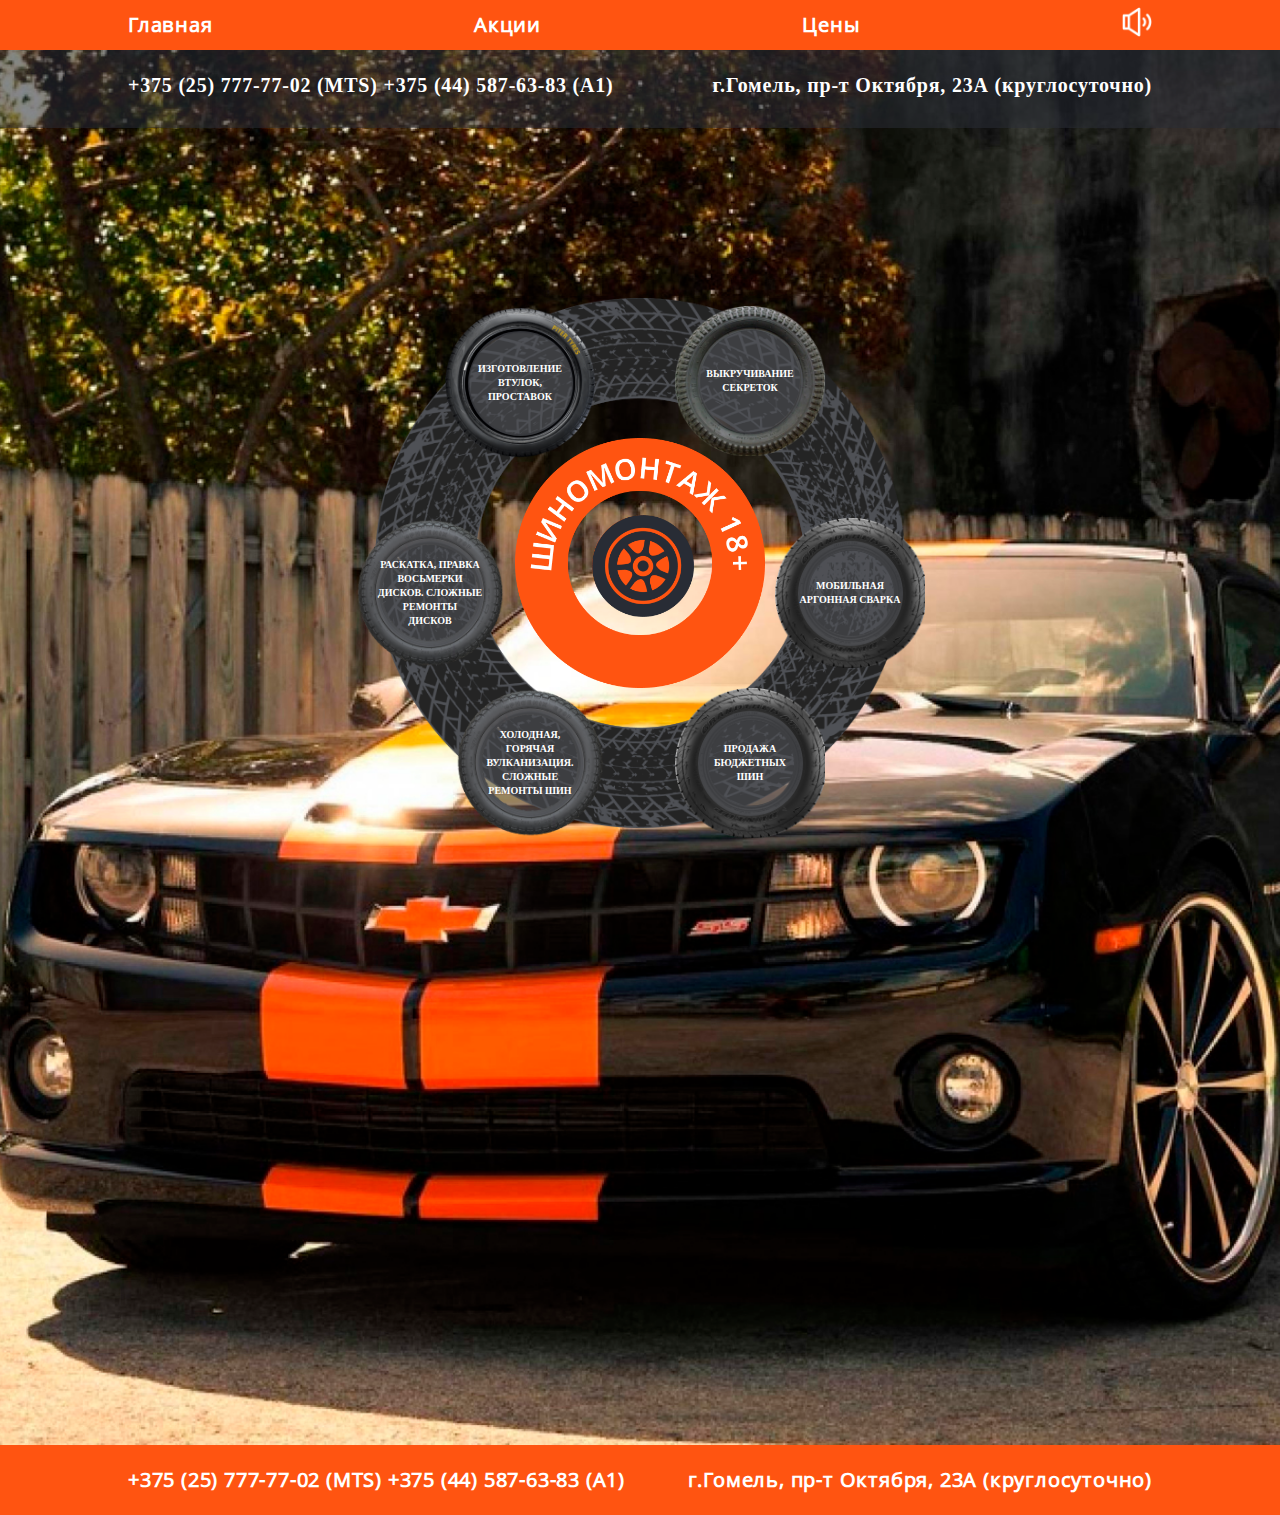
<file: index.html>
<!DOCTYPE html>
<html lang="ru">

<head>
    <meta charset="UTF-8">
    <meta http-equiv="X-UA-Compatible" content="IE=edge">
    <meta name="viewport" content="width=device-width, initial-scale=1.0">
    <title>sto</title>
    <link rel="stylesheet" href="index.css">
</head>
<header class="header-section">
    <div class="header-section-margin">
        <div class="header-nav">Главная</div>
        <div class="header-nav">Акции</div>
        <div class="header-nav">Цены</div>
        <div><img src="./img/sound.png" alt="No image" class="header-img"></div>
    </div>
</header>
<div class="burger">
    <span></span>
    <div class="burger-container">
        <div class="burger-cotainer-block burger-cotainer-block-table">
            <a href="./index.html">Главная</a>
            <a href="#">Акции</a>
            <a href="#">Цены</a>
        </div>
    </div>
</div>

<body>
    <!-- MAIN -->
    <div class="main-background">
        <div class="main-opacity">
            <div class="footer-section">
                <div class="footer-section-phone">
                    <a href="tel:+375257777702" class="footer-section-phone-a__padding">+375 (25) 777-77-02 (MTS)</a>
                    <a href="tel:+375445876383">+375 (44) 587-63-83 (А1)</a>
                </div>
                <div class="footer-section-phone-phone__padding">г.Гомель, пр-т Октября, 23А (круглосуточно)</div>
            </div>
        </div>

        <div class="big-wheel-background-wrap">
            <div class="big-wheel-background">
                <a href="./unscrewing-secrets.html" class="a">
                    <div id="container" class="small-wheel-background">
                        <div class="small-wheel-background-opacity">
                            <div>ВЫКРУЧИВАНИЕ<br>СЕКРЕТОК</div>
                        </div>
                    </div>
                </a>

                <a href="./bushing.html" class="a-1">
                    <div class="small-wheel-background-6" id="container-1">
                        <div class="small-wheel-background-opacity">
                            <div>ИЗГОТОВЛЕНИЕ <br>ВТУЛОК,<br>ПРОСТАВОК</div>
                        </div>
                    </div>
                </a>

                <a href="./rolling-out-the-eight-discs.html" class="a-2">
                    <div id="container-2" class="small-wheel-background-5">
                        <div class="small-wheel-background-opacity">
                            <div>РАСКАТКА, ПРАВКА ВОСЬМЕРКИ ДИСКОВ. СЛОЖНЫЕ РЕМОНТЫ <br> ДИСКОВ</div>
                        </div>
                    </div>
                </a>

                <a href="./agron-welding.html" class="a-3">
                    <div id="container-3" class="small-wheel-background-2">
                        <div class="small-wheel-background-opacity">
                            <div>МОБИЛЬНАЯ АРГОННАЯ СВАРКА</div>

                        </div>
                    </div>
                </a>


                <a href="./tire-sales.html" class="a-4">
                    <div id="container-4" class="small-wheel-background-2 small-wheel-background-3">
                        <div class="small-wheel-background-opacity">
                            <div>ПРОДАЖА<br>БЮДЖЕТНЫХ<br>ШИН</div>
                        </div>
                    </div>
                </a>
                <a href="./vulcanization.html" class="a-5">
                    <div id="container-5" class="small-wheel-background-5 small-wheel-background-4">
                        <div class="small-wheel-background-opacity">
                            <div>ХОЛОДНАЯ,<br>ГОРЯЧАЯ <br>ВУЛКАНИЗАЦИЯ.<br>СЛОЖНЫЕ РЕМОНТЫ ШИН</div>
                        </div>
                    </div>
                </a>

                <div class="orange-wheel"></div>
                <div class="spin-wheel" id="asnipetun-derutheir"></div>
            </div>
        </div>

    </div>
    <!-- FOOTER -->
    <footer>
        <div class=" footer-section">
            <div class="footer-section-phone">
                <a href="tel:+375257777702" class="footer-section-phone-a__padding">+375 (25) 777-77-02 (MTS)</a>
                <a href="tel:+375445876383 ">+375 (44) 587-63-83 (А1)</a>
            </div>
            <div class="footer-section-phone-phone__padding">г.Гомель, пр-т Октября, 23А (круглосуточно)
            </div>
        </div>
    </footer>
    <script src="./index.js"></script>
</body>

</html>
</file>
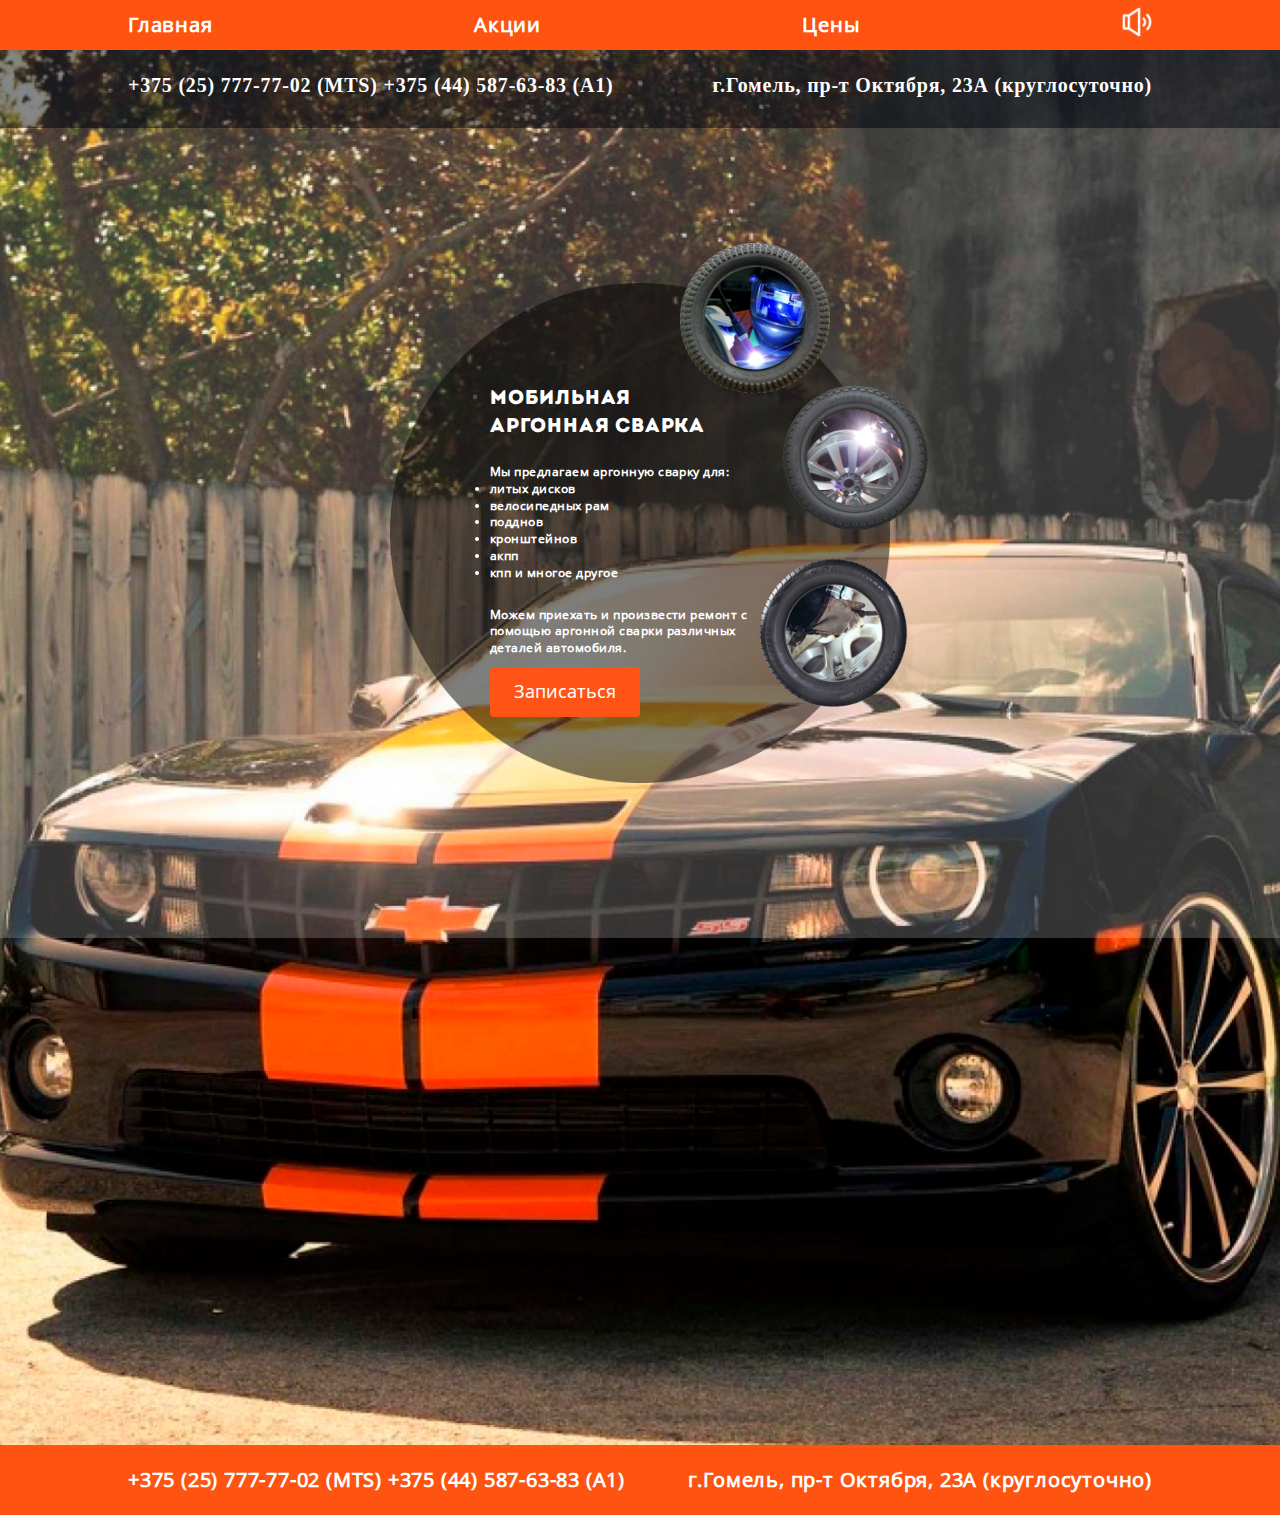
<file: agron-welding.html>
<!DOCTYPE html>
<html lang="ru">

<head>
    <meta charset="UTF-8">
    <meta http-equiv="X-UA-Compatible" content="IE=edge">
    <meta name="viewport" content="width=device-width, initial-scale=1.0">
    <link rel="stylesheet" href="index.css">
    <link rel="stylesheet" href="bushing.css">
    <title>Мобильная, аргонная сварка</title>
</head>
<header class="header-section">
    <div class="header-section-margin">
        <a href="./index.html" class="header-nav">Главная</a>
        <div class="header-nav">Акции</div>
        <div class="header-nav">Цены</div>
        <div><img src="./img/sound.png" alt="No image" class="header-img"></div>
    </div>
</header>
<div class="burger">
    <span></span>
    <div class="burger-container">
        <div class="burger-cotainer-block burger-cotainer-block-table">
            <a href="./index.html">Главная</a>
            <a href="#">Акции</a>
            <a href="#">Цены</a>
        </div>
    </div>
</div>

<body>
    <div class="main-background">
        <div class="main-opacity">
            <div class="footer-section">
                <div class="footer-section-phone">
                    <a href="tel:+375257777702" class="footer-section-phone-a__padding">+375 (25) 777-77-02 (MTS)</a>
                    <a href="tel:+375445876383">+375 (44) 587-63-83 (А1)</a>
                </div>
                <div class="footer-section-phone-phone__padding">г.Гомель, пр-т Октября, 23А (круглосуточно)</div>
            </div>
        </div>
        <!-- СЕКЦИЯ С КРУГОМ -->
        <div class="circle-section">
            <div class="circle-section-flex">

                <div class="circle-section-background">

                    <div class="wheel-1 wheel-1-argon"></div>
                    <div class="wheel-2 wheel-2-argon"></div>
                    <div class="wheel-3 wheel-3-argon"></div>

                    <div class="circle-section-background-text-position">
                        <div class="circle-section-background-text-item">МОБИЛЬНАЯ<br>
                            АРГОННАЯ СВАРКА</div>
                        <div class="circle-section-background-text">
                            <span>м</span>ы предлагаем аргонную сварку для:
                            <li>литых дисков</li>
                            <li>велосипедных рам</li>
                            <li>подднов</li>
                            <li>кронштейнов</li>
                            <li>акпп</li>
                            <li>кпп и многое другое</li>
                        </div>
                        <div class="circle-section-background-text"> <span>м</span>ожем приехать и произвести ремонт с
                            помощью аргонной сварки различных деталей автомобиля.</div>
                        <button id="btn_modal_window">Записаться</button>
                        <div id="my_modal" class="modal">
                            <div class="modal_content">
                                <span class="close_modal_window">×</span>
                                <form class="popup__form down" id="form" action="mail.php" method="POST">
                                    <div class="order">
                                        <div class="modal-text-item">Остались вопросы?</div>
                                        <div class="modal-text">Закажите обратный звонок, и наш консультант свяжется с
                                            вами</div>
                                        <form method="post" action="mail.php">
                                            <!-- <div data-title="Например, Мария Петровна">Ваше имя: <input type='text' name='name'
                                                                required /></div> -->
                                            <div class="phone-flex-container">
                                                <input class="phone-input tel" type="tel" name='tel' placeholder="+375"
                                                    required />
                                                <input class="phone-input-call" type='submit' class="request"
                                                    value='Заказать звонок'>
                                            </div>
                                            <div id="text"></div>
                                        </form>
                                    </div>
                                </form>
                            </div>
                        </div>
                        <div id="result_form"></div>
                    </div>
                </div>
            </div>
        </div>
    </div>
    <!-- FOOTER -->
    <footer>
        <div class=" footer-section">
            <div class="footer-section-phone">
                <a href="tel:+375257777702" class="footer-section-phone-a__padding">+375 (25) 777-77-02 (MTS)</a>
                <a href="tel:+375445876383 ">+375 (44) 587-63-83 (А1)</a>
            </div>
            <div class="footer-section-phone-phone__padding">г.Гомель, пр-т Октября, 23А (круглосуточно)
            </div>
        </div>
    </footer>
    <script src="./index.js"></script>
    <script src="./bushing.js"></script>
</body>

</html>
</file>
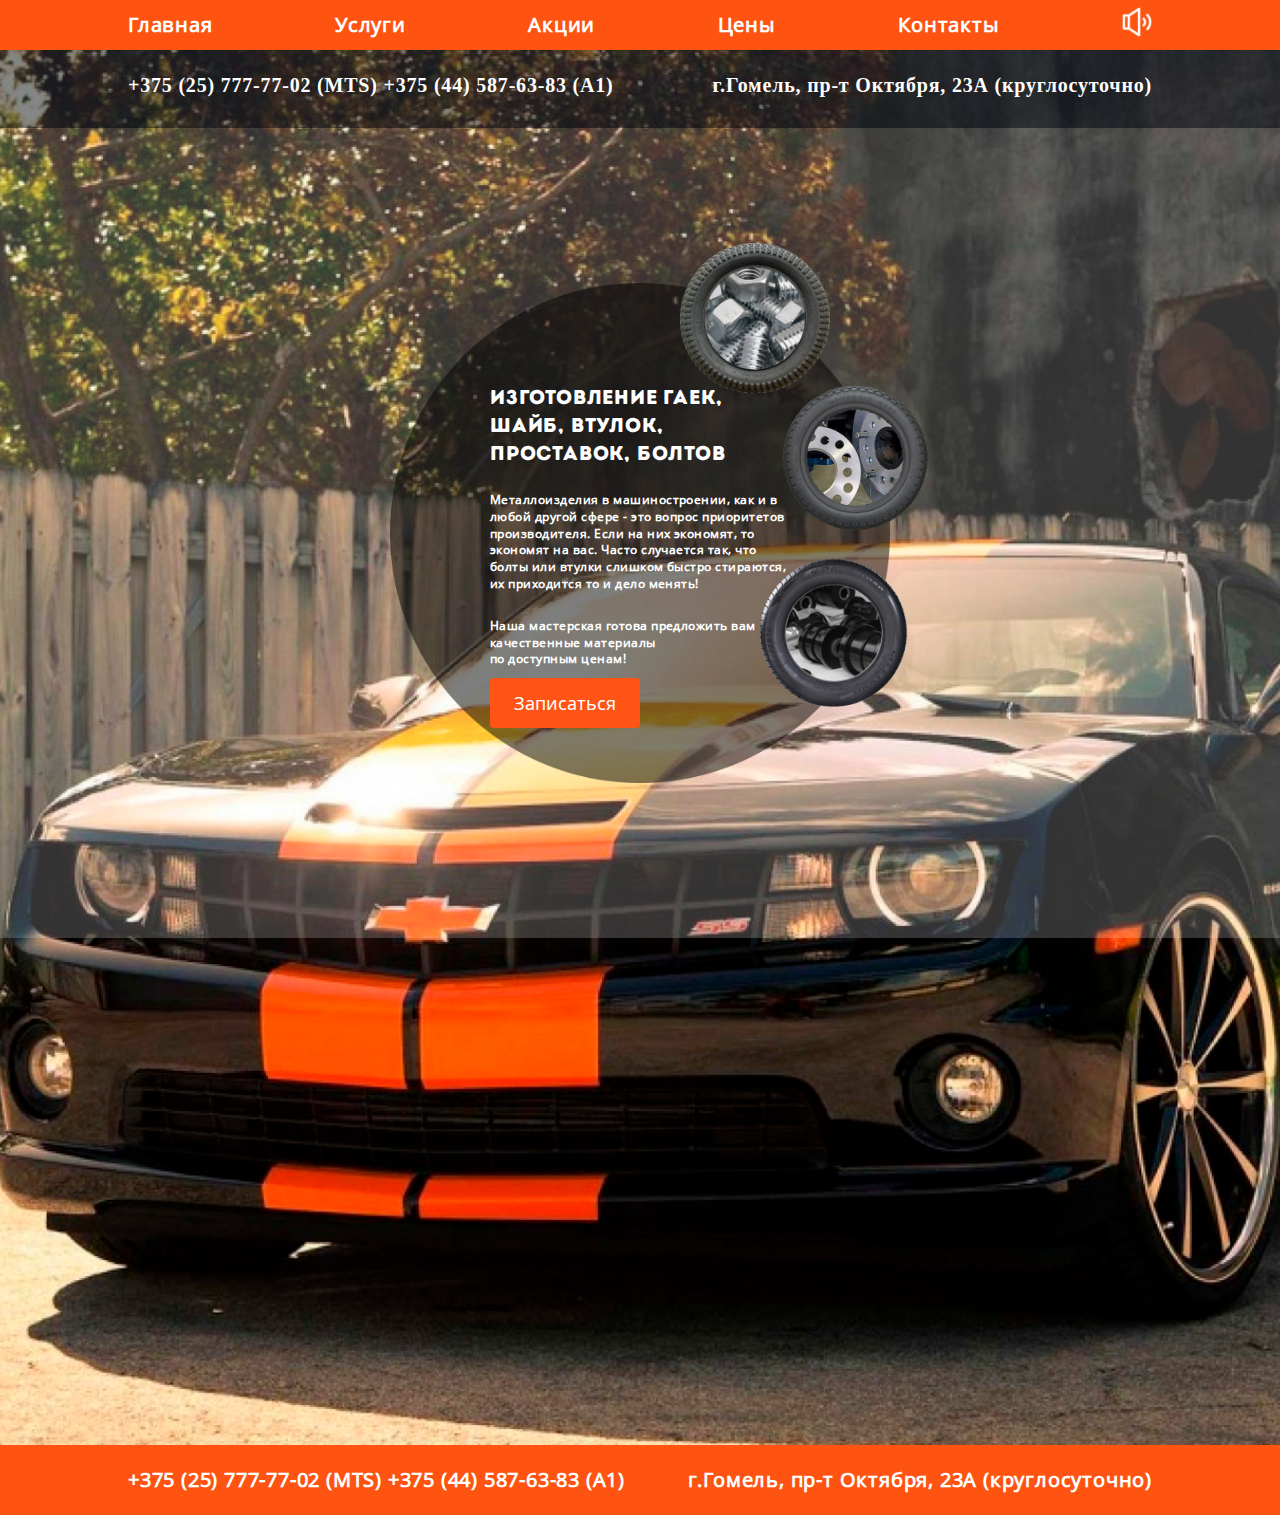
<file: bushing.html>
<!DOCTYPE html>
<html lang="ru">

<head>
    <meta charset="UTF-8">
    <meta http-equiv="X-UA-Compatible" content="IE=edge">
    <meta name="viewport" content="width=device-width, initial-scale=1.0">
    <link rel="stylesheet" href="index.css">
    <link rel="stylesheet" href="bushing.css">
    <title>Втулки, проставки</title>
</head>
<header class="header-section">
    <div class="header-section-margin">
        <a href="./index.html" class="header-nav">Главная</a>
        <div class="header-nav">Услуги</div>
        <div class="header-nav">Акции</div>
        <div class="header-nav">Цены</div>
        <div class="header-nav">Контакты</div>
        <div><img src="./img/sound.png" alt="No image" class="header-img"></div>
    </div>
</header>
<div class="burger">
    <span></span>
    <div class="burger-container">
        <div class="burger-cotainer-block burger-cotainer-block-table">
            <a href="./index.html">Главная</a>
            <a href="#">Услуги</a>
            <a href="#">Акции</a>
            <a href="#">Цены</a>
            <a href="#">Контакты</a>
        </div>
    </div>
</div>

<body>
    <div class="main-background">
        <div class="main-opacity">
            <div class="footer-section">
                <div class="footer-section-phone">
                    <a href="375257777702" class="footer-section-phone-a__padding">+375 (25) 777-77-02 (MTS)</a>
                    <a href="375445876383 ">+375 (44) 587-63-83 (А1)</a>
                </div>
                <div class="footer-section-phone-phone__padding">г.Гомель, пр-т Октября, 23А (круглосуточно)</div>
            </div>
        </div>
        <!-- СЕКЦИЯ С КРУГОМ -->
        <div class="circle-section">
            <div class="circle-section-flex">

                <div class="circle-section-background">

                    <div class="wheel-1"></div>
                    <div class="wheel-2"></div>
                    <div class="wheel-3"></div>

                    <div class="circle-section-background-text-position">
                        <div class="circle-section-background-text-item">ИЗГОТОВЛЕНИЕ ГАЕК, <br>ШАЙБ, ВТУЛОК,
                            <br>ПРОСТАВОК, БОЛТОВ
                        </div>
                        <div class="circle-section-background-text"><span>М</span>ЕТАЛЛОИЗДЕЛИЯ В МАШИНОСТРОЕНИИ, КАК И
                            В ЛЮБОЙ ДРУГОЙ СФЕРЕ - ЭТО ВОПРОС ПРИОРИТЕТОВ ПРОИЗВОДИТЕЛЯ. <span>Е</span>СЛИ НА НИХ
                            ЭКОНОМЯТ, ТО ЭКОНОМЯТ НА ВАС. <span>Ч</span>АСТО
                            СЛУЧАЕТСЯ ТАК, ЧТО БОЛТЫ ИЛИ ВТУЛКИ СЛИШКОМ БЫСТРО СТИРАЮТСЯ, ИХ ПРИХОДИТСЯ ТО И ДЕЛО
                            МЕНЯТЬ!</div>
                        <div class="circle-section-background-text"><span>н</span>АША МАСТЕРСКАЯ ГОТОВА ПРЕДЛОЖИТЬ ВАМ
                            КАЧЕСТВЕННЫЕ МАТЕРИАЛЫ<br> ПО ДОСТУПНЫМ ЦЕНАМ!</div>
                        <button class="header-button-call" id="btn_modal_window">Записаться</button>
                        <div id="my_modal" class="modal">
                            <div class="modal_content">
                                <span class="close_modal_window">×</span>
                                <form class="popup__form down" id="form" action="mail.php" method="POST">
                                    <div class="order">
                                        <div class="modal-text-item">Остались вопросы?</div>
                                        <div class="modal-text">Закажите обратный звонок, и наш консультант свяжется с
                                            вами</div>
                                        <form method="post" action="mail.php">
                                            <!-- <div data-title="Например, Мария Петровна">Ваше имя: <input type='text' name='name'
                                                                required /></div> -->
                                            <div class="phone-flex-container">
                                                <input class="phone-input tel" type="tel" name='tel' placeholder="+375"
                                                    required />
                                                <input class="phone-input-call" type='submit' class="request"
                                                    value='Заказать звонок'>
                                            </div>
                                            <div id="text"></div>
                                        </form>
                                    </div>
                                </form>
                            </div>
                        </div>
                        <div id="result_form"></div>
                    </div>
                </div>
            </div>
        </div>
    </div>
    <!-- FOOTER -->
    <footer>
        <div class=" footer-section">
            <div class="footer-section-phone">
                <a href="375257777702" class="footer-section-phone-a__padding">+375 (25) 777-77-02 (MTS)</a>
                <a href="375445876383 ">+375 (44) 587-63-83 (А1)</a>
            </div>
            <div class="footer-section-phone-phone__padding">г.Гомель, пр-т Октября, 23А (круглосуточно)
            </div>
        </div>
    </footer>
    <script src="./index.js"></script>
    <script src="./bushing.js"></script>
</body>

</html>
</file>
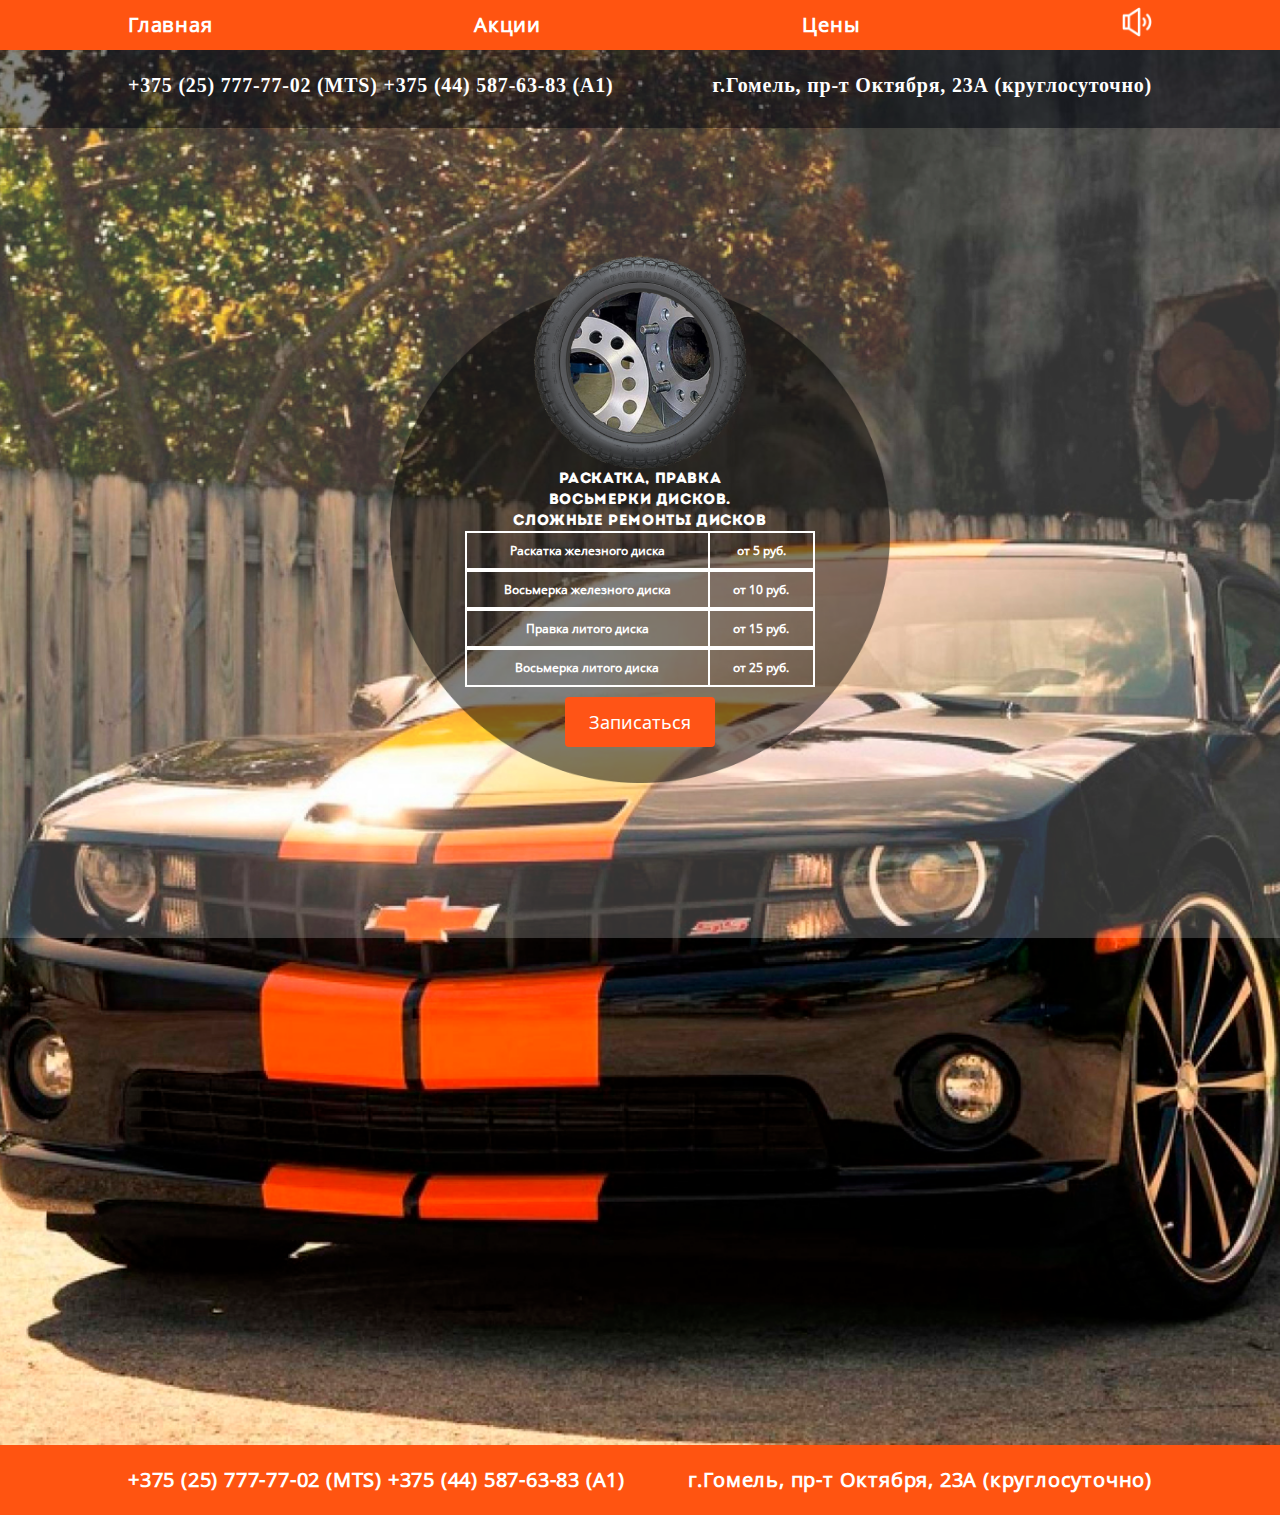
<file: rolling-out-the-eight-discs.html>
<!DOCTYPE html>
<html lang="ru">

<head>
    <meta charset="UTF-8">
    <meta http-equiv="X-UA-Compatible" content="IE=edge">
    <meta name="viewport" content="width=device-width, initial-scale=1.0">
    <link rel="stylesheet" href="index.css">
    <link rel="stylesheet" href="bushing.css">
    <title>Раскатка восьмерки дисков</title>
</head>
<header class="header-section">
    <div class="header-section-margin">
        <a href="./index.html" class="header-nav">Главная</a>
        <div class="header-nav">Акции</div>
        <div class="header-nav">Цены</div>
        <div><img src="./img/sound.png" alt="No image" class="header-img"></div>
    </div>
</header>
<div class="burger">
    <span></span>
    <div class="burger-container">
        <div class="burger-cotainer-block burger-cotainer-block-table">
            <a href="./index.html">Главная</a>
            <a href="#">Акции</a>
            <a href="#">Цены</a>
        </div>
    </div>
</div>

<body>
    <div class="main-background">
        <div class="main-opacity">
            <div class="footer-section">
                <div class="footer-section-phone">
                    <a href="tel:+375257777702" class="footer-section-phone-a__padding">+375 (25) 777-77-02 (MTS)</a>
                    <a href="tel:+375445876383 ">+375 (44) 587-63-83 (А1)</a>
                </div>
                <div class="footer-section-phone-phone__padding">г.Гомель, пр-т Октября, 23А (круглосуточно)</div>
            </div>
        </div>
        <!-- СЕКЦИЯ С КРУГОМ -->
        <div class="circle-section">
            <div class="circle-section-flex">

                <div class="circle-section-background">

                    <div class="wheel-rolling"></div>

                    <div>
                        <div class="circle-section-background-text-item-rollling">раскатка, правка<br>восьмерки дисков.
                            <br>сложные ремонты дисков
                        </div>
                        <div class="rolling-tabel-position">
                            <div class="rolling-tabel-flex">
                                <div class="roling-tabel-flex-big-cell">Раскатка железного диска
                                </div>
                                <div class="roling-tabel-flex-big-cell roling-tabel-flex-small-cell">от 5 руб.</div>
                            </div>

                            <div class="rolling-tabel-flex">
                                <div class="roling-tabel-flex-big-cell">Восьмерка железного диска
                                </div>
                                <div class="roling-tabel-flex-big-cell roling-tabel-flex-small-cell">от 10 руб.</div>
                            </div>

                            <div class="rolling-tabel-flex">
                                <div class="roling-tabel-flex-big-cell">Правка литого диска
                                </div>
                                <div class="roling-tabel-flex-big-cell roling-tabel-flex-small-cell">от 15 руб.</div>
                            </div>

                            <div class="rolling-tabel-flex">
                                <div class="roling-tabel-flex-big-cell">Восьмерка литого диска
                                </div>
                                <div class="roling-tabel-flex-big-cell roling-tabel-flex-small-cell">от 25 руб.</div>
                            </div>

                        </div>
                        <div class="button-rolling-flex-container">
                            <button id="btn_modal_window" class="button-rolling">Записаться</button>
                        </div>

                        <div id="my_modal" class="modal">
                            <div class="modal_content">
                                <span class="close_modal_window">×</span>
                                <form class="popup__form down" id="form" action="mail.php" method="POST">
                                    <div class="order">
                                        <div class="modal-text-item">Остались вопросы?</div>
                                        <div class="modal-text">Закажите обратный звонок, и наш консультант свяжется с
                                            вами</div>
                                        <form method="post" action="mail.php">
                                            <!-- <div data-title="Например, Мария Петровна">Ваше имя: <input type='text' name='name'
                                                                required /></div> -->
                                            <div class="phone-flex-container">
                                                <input class="phone-input tel" type="tel" name='tel' placeholder="+375"
                                                    required />
                                                <input class="phone-input-call" type='submit' class="request"
                                                    value='Заказать звонок'>
                                            </div>
                                            <div id="text"></div>
                                        </form>
                                    </div>
                                </form>
                            </div>
                        </div>
                        <div id="result_form"></div>
                    </div>
                </div>
            </div>
        </div>
    </div>
    <!-- FOOTER -->
    <footer>
        <div class=" footer-section">
            <div class="footer-section-phone">
                <a href="tel:+375257777702" class="footer-section-phone-a__padding">+375 (25) 777-77-02 (MTS)</a>
                <a href="tel:+375445876383 ">+375 (44) 587-63-83 (А1)</a>
            </div>
            <div class="footer-section-phone-phone__padding">г.Гомель, пр-т Октября, 23А (круглосуточно)
            </div>
        </div>
    </footer>
    <script src="./index.js"></script>
    <script src="./bushing.js"></script>
</body>

</html>
</file>
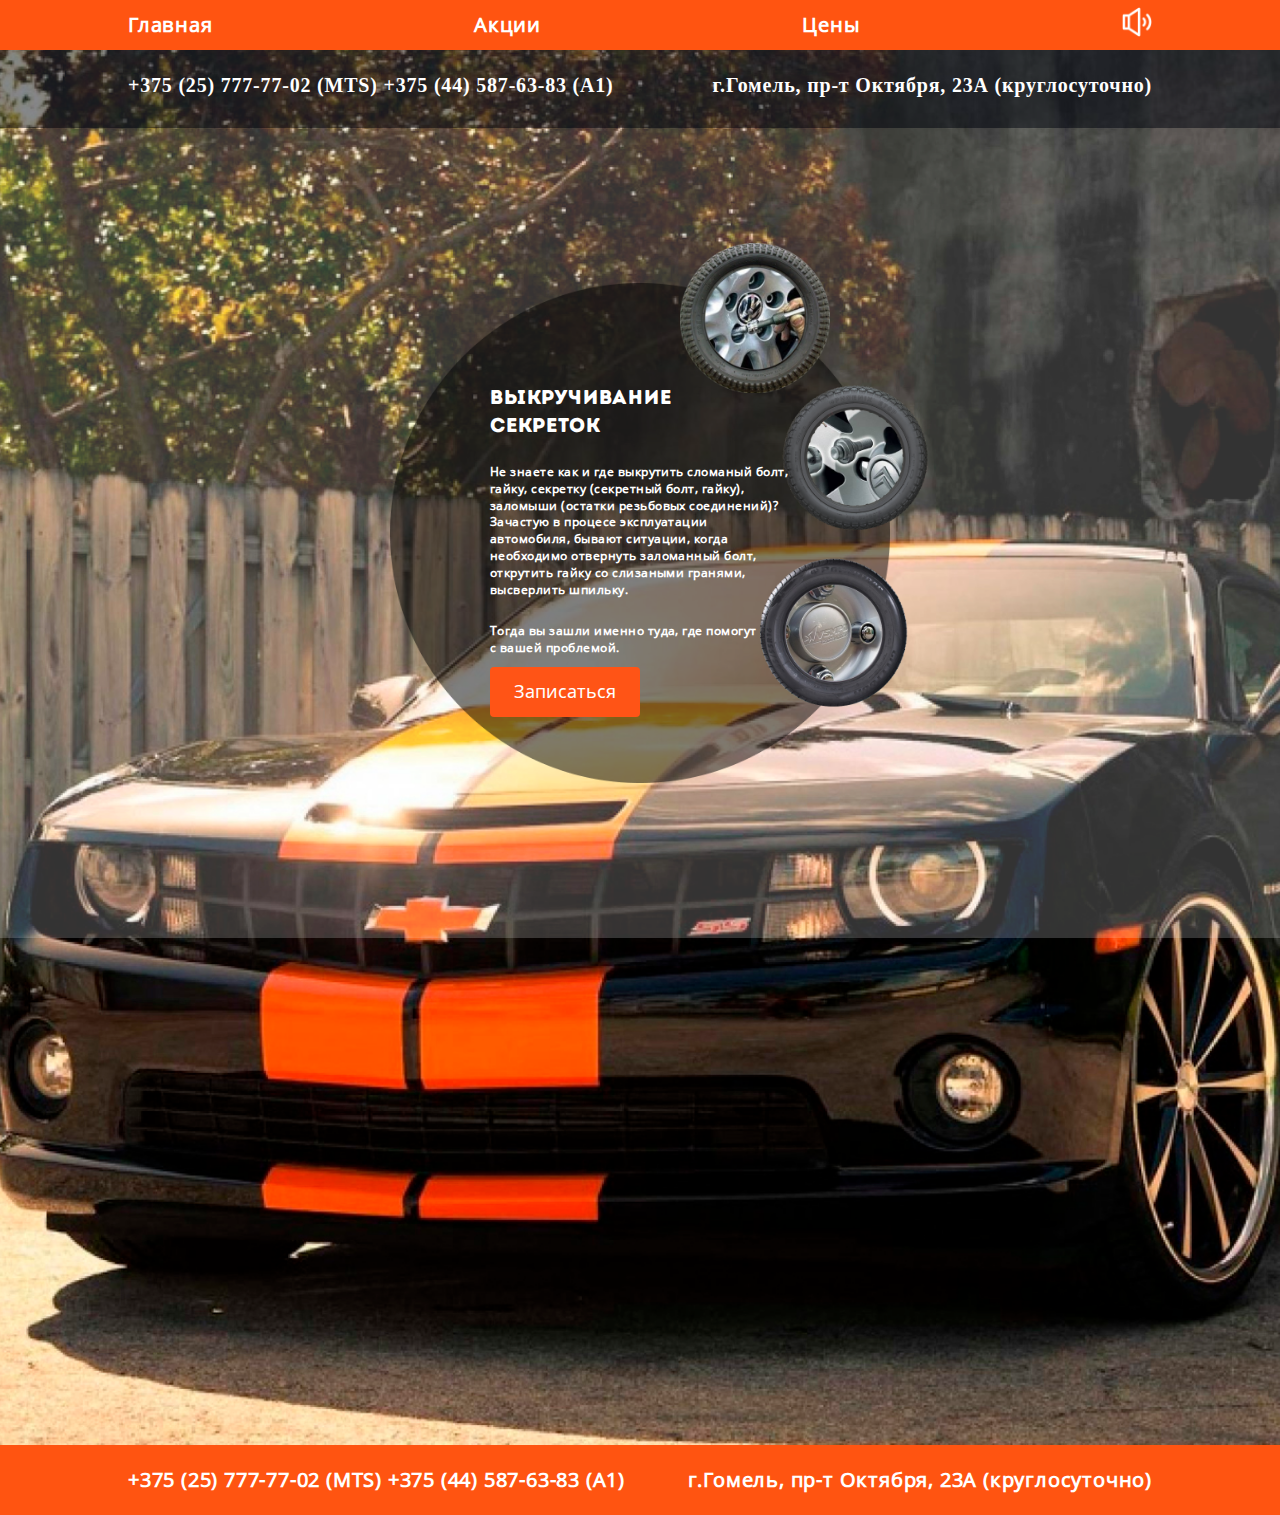
<file: unscrewing-secrets.html>
<!DOCTYPE html>
<html lang="ru">

<head>
    <meta charset="UTF-8">
    <meta http-equiv="X-UA-Compatible" content="IE=edge">
    <meta name="viewport" content="width=device-width, initial-scale=1.0">
    <link rel="stylesheet" href="index.css">
    <link rel="stylesheet" href="bushing.css">
    <title>Выкручивание секреток</title>
</head>
<header class="header-section">
    <div class="header-section-margin">
        <a href="./index.html" class="header-nav">Главная</a>
        <div class="header-nav">Акции</div>
        <div class="header-nav">Цены</div>
        <div><img src="./img/sound.png" alt="No image" class="header-img"></div>
    </div>
</header>
<div class="burger">
    <span></span>
    <div class="burger-container">
        <div class="burger-cotainer-block burger-cotainer-block-table">
            <a href="./index.html">Главная</a>
            <a href="#">Акции</a>
            <a href="#">Цены</a>
        </div>
    </div>
</div>

<body>
    <div class="main-background">
        <div class="main-opacity">
            <div class="footer-section">
                <div class="footer-section-phone">
                    <a href="tel:+375257777702" class="footer-section-phone-a__padding">+375 (25) 777-77-02 (MTS)</a>
                    <a href="tel:+375445876383">+375 (44) 587-63-83 (А1)</a>
                </div>
                <div class="footer-section-phone-phone__padding">г.Гомель, пр-т Октября, 23А (круглосуточно)</div>
            </div>
        </div>
        <!-- СЕКЦИЯ С КРУГОМ -->
        <div class="circle-section">
            <div class="circle-section-flex">

                <div class="circle-section-background">

                    <div class="wheel-1 wheel-1-secrets"></div>
                    <div class="wheel-2 wheel-2-secrets"></div>
                    <div class="wheel-3 wheel-3-secrets"></div>

                    <div class="circle-section-background-text-position">
                        <div class="circle-section-background-text-item">ВЫКРУЧИВАНИЕ <br>СЕКРЕТОК</div>
                        <div class="circle-section-background-text"> <span>н</span>Е ЗНАЕТЕ КАК И ГДЕ ВЫКРУТИТЬ
                            СЛОМАНЫЙ БОЛТ, ГАЙКУ, СЕКРЕТКУ (СЕКРЕТНЫЙ БОЛТ, ГАЙКУ), ЗАЛОМЫШИ (ОСТАТКИ РЕЗЬБОВЫХ
                            СОЕДИНЕНИЙ)? <span>з</span>АЧАСТУЮ В ПРОЦЕСЕ ЭКСПЛУАТАЦИИ АВТОМОБИЛЯ, БЫВАЮТ СИТУАЦИИ, КОГДА
                            НЕОБХОДИМО ОТВЕРНУТЬ ЗАЛОМАННЫЙ БОЛТ, ОТКРУТИТЬ ГАЙКУ СО СЛИЗАНЫМИ ГРАНЯМИ, ВЫСВЕРЛИТЬ
                            ШПИЛЬКУ.</div>
                        <div class="circle-section-background-text"><span>т</span>ОГДА ВЫ ЗАШЛИ ИМЕННО ТУДА, ГДЕ ПОМОГУТ
                            <br>С ВАШЕЙ ПРОБЛЕМОЙ.
                        </div>
                        <button id="btn_modal_window">Записаться</button>
                        <div id="my_modal" class="modal">
                            <div class="modal_content">
                                <span class="close_modal_window">×</span>
                                <form class="popup__form down" id="form" action="mail.php" method="POST">
                                    <div class="order">
                                        <div class="modal-text-item">Остались вопросы?</div>
                                        <div class="modal-text">Закажите обратный звонок, и наш консультант свяжется с
                                            вами</div>
                                        <form method="post" action="mail.php">
                                            <!-- <div data-title="Например, Мария Петровна">Ваше имя: <input type='text' name='name'
                                                                required /></div> -->
                                            <div class="phone-flex-container">
                                                <input class="phone-input tel" type="tel" name='tel' placeholder="+375"
                                                    required />
                                                <input class="phone-input-call" type='submit' class="request"
                                                    value='Заказать звонок'>
                                            </div>
                                            <div id="text"></div>
                                        </form>
                                    </div>
                                </form>
                            </div>
                        </div>
                        <div id="result_form"></div>
                    </div>
                </div>
            </div>
        </div>
    </div>
    <!-- FOOTER -->
    <footer>
        <div class=" footer-section">
            <div class="footer-section-phone">
                <a href="tel:+375257777702" class="footer-section-phone-a__padding">+375 (25) 777-77-02 (MTS)</a>
                <a href="tel:+375445876383 ">+375 (44) 587-63-83 (А1)</a>
            </div>
            <div class="footer-section-phone-phone__padding">г.Гомель, пр-т Октября, 23А (круглосуточно)
            </div>
        </div>
    </footer>
    <script src="./index.js"></script>
    <script src="./bushing.js"></script>
</body>

</html>
</file>
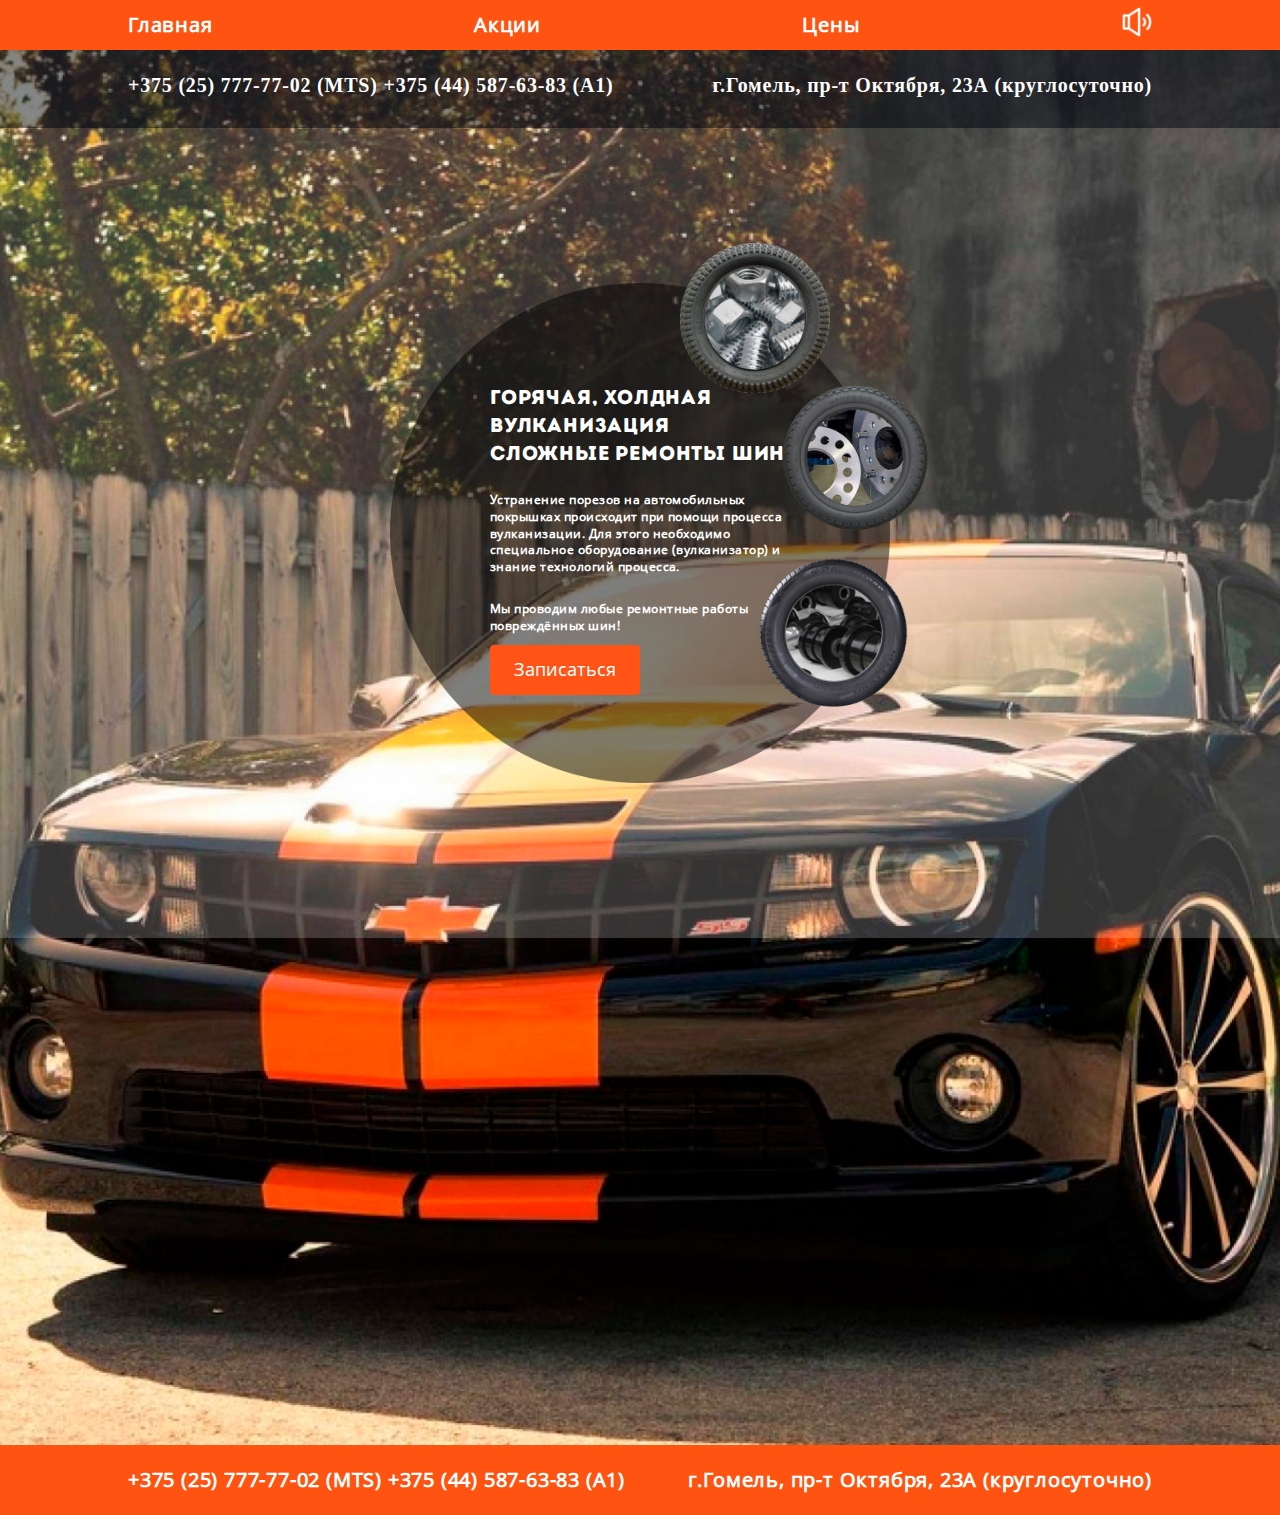
<file: vulcanization.html>
<!DOCTYPE html>
<html lang="ru">

<head>
    <meta charset="UTF-8">
    <meta http-equiv="X-UA-Compatible" content="IE=edge">
    <meta name="viewport" content="width=device-width, initial-scale=1.0">
    <link rel="stylesheet" href="index.css">
    <link rel="stylesheet" href="bushing.css">
    <title>Горячая,холодная вулканизация</title>
</head>
<header class="header-section">
    <div class="header-section-margin">
        <a href="./index.html" class="header-nav">Главная</a>
        <div class="header-nav">Акции</div>
        <div class="header-nav">Цены</div>
        <div><img src="./img/sound.png" alt="No image" class="header-img"></div>
    </div>
</header>
<div class="burger">
    <span></span>
    <div class="burger-container">
        <div class="burger-cotainer-block burger-cotainer-block-table">
            <a href="./index.html">Главная</a>
            <a href="#">Услуги</a>
            <a href="#">Акции</a>
            <a href="#">Цены</a>
        </div>
    </div>
</div>

<body>
    <div class="main-background">
        <div class="main-opacity">
            <div class="footer-section">
                <div class="footer-section-phone">
                    <a href="tel:+375257777702" class="footer-section-phone-a__padding">+375 (25) 777-77-02 (MTS)</a>
                    <a href="tel:+375445876383">+375 (44) 587-63-83 (А1)</a>
                </div>
                <div class="footer-section-phone-phone__padding">г.Гомель, пр-т Октября, 23А (круглосуточно)</div>
            </div>
        </div>
        <!-- СЕКЦИЯ С КРУГОМ -->
        <div class="circle-section">
            <div class="circle-section-flex">

                <div class="circle-section-background">

                    <div class="wheel-1"></div>
                    <div class="wheel-2"></div>
                    <div class="wheel-3"></div>

                    <div class="circle-section-background-text-position">
                        <div class="circle-section-background-text-item">ГОРЯЧАЯ, ХОЛДНАЯ<br>ВУЛКАНИЗАЦИЯ<br>СЛОЖНЫЕ
                            РЕМОНТЫ ШИН
                        </div>
                        <div class="circle-section-background-text"><span>у</span>СТРАНЕНИЕ ПОРЕЗОВ НА АВТОМОБИЛЬНЫХ
                            ПОКРЫШКАХ ПРОИСХОДИТ ПРИ ПОМОЩИ ПРОЦЕССА ВУЛКАНИЗАЦИИ. <span>Д</span>ЛЯ ЭТОГО НЕОБХОДИМО
                            СПЕЦИАЛЬНОЕ
                            ОБОРУДОВАНИЕ
                            (ВУЛКАНИЗАТОР) И ЗНАНИЕ ТЕХНОЛОГИЙ ПРОЦЕССА.</div>
                        <div class="circle-section-background-text"><span>м</span>Ы ПРОВОДИМ ЛЮБЫЕ РЕМОНТНЫЕ РАБОТЫ
                            ПОВРЕЖДЁННЫХ ШИН!</div>
                        <button id="btn_modal_window">Записаться</button>
                        <div id="my_modal" class="modal">
                            <div class="modal_content">
                                <span class="close_modal_window">×</span>
                                <form class="popup__form down" id="form" action="mail.php" method="POST">
                                    <div class="order">
                                        <div class="modal-text-item">Остались вопросы?</div>
                                        <div class="modal-text">Закажите обратный звонок, и наш консультант свяжется с
                                            вами</div>
                                        <form method="post" action="mail.php">
                                            <!-- <div data-title="Например, Мария Петровна">Ваше имя: <input type='text' name='name'
                                                                required /></div> -->
                                            <div class="phone-flex-container">
                                                <input class="phone-input tel" type="tel" name='tel' placeholder="+375"
                                                    required />
                                                <input class="phone-input-call" type='submit' class="request"
                                                    value='Заказать звонок'>
                                            </div>
                                            <div id="text"></div>
                                        </form>
                                    </div>
                                </form>
                            </div>
                        </div>
                        <div id="result_form"></div>
                    </div>
                </div>
            </div>
        </div>
    </div>
    <!-- FOOTER -->
    <footer>
        <div class=" footer-section">
            <div class="footer-section-phone">
                <a href="tel:+375257777702" class="footer-section-phone-a__padding">+375 (25) 777-77-02 (MTS)</a>
                <a href="tel:+375445876383 ">+375 (44) 587-63-83 (А1)</a>
            </div>
            <div class="footer-section-phone-phone__padding">г.Гомель, пр-т Октября, 23А (круглосуточно)
            </div>
        </div>
    </footer>
    <script src="./index.js"></script>
    <script src="./bushing.js"></script>
</body>

</html>
</file>
<file: index.css>
@font-face {
    font-family: Noto Sans;
    src: url(./ttf/NotoSans-Regular.ttf);
}
@font-face {
    font-family: Intro Rust;
    src: url(./ttf/IntroRust-Base.otf);
}
body {
    margin: 0;
}
.header-section {
    background-color: #FF5411;
    font-family: Noto Sans;
    font-style: normal;
    font-weight: 600;
    font-size: 24px;
    line-height: 140%;
    text-align: center;
    letter-spacing: 0.04em;
    text-transform: capitalize;
    color: #FFFFFF;
    top:0; 
    left:0;
    right:0;
    position: fixed;
    z-index: 5;
}
.header-section-margin {
    margin-right: 10%;
    margin-left: 10%;
    display: flex;
    justify-content: space-between;
    align-items: center;
    height: 95px;
    cursor: pointer;
}
.header-nav:hover {
    color: #ffffff9e;
}
.header-img {
    height: 30px;
    width: 30px;
}
                    /* БУРГЕР-МЕНЮ */
.burger{
    position: fixed;
    right: 0px;
    top: 5px;
    width: 50px;
    height: 50px;
    cursor: pointer;
    display: none;
    z-index: 3;
}
.burger-container {
    background: #FF5411;
    top: 0; 
    bottom: 0; 
    right: 0;
    width: 50%; 
    position: fixed;
    display: none;
    animation: showBlock 1s linear forwards;
}
.burger-cotainer-block{
    height: 100vh;
    display: flex;
    align-items: center;
    flex-direction: column;
    margin-top: 50px;
}
.burger-cotainer-block-table > a {
    font-size: 25px; 
    border-bottom: 2px solid white; 
    height: 70px; 
    width:90%; 
    display: flex; 
    align-items: center; 
    justify-content: center;
    text-align: center;
    color: white;
    text-decoration: none;
}
.burger-cotainer-block-table-a {
    color: white;
    text-decoration: none;
}
.burger-container__display {
    display: block;
}
.burger span, .burger span:before, .burger span:after{
    width: 100%;
    position: absolute;
    height: 10px;
    background:rgb(201, 201, 201);
    display: block;
    transition: .3s;
    border-radius: 5px;
    z-index: 5;
}
.burger span:before{
    content: "";
    top: -20px;
    transition: top 300ms 300ms, transform 300ms cubic-bezier(0.23, 1, 0.32, 1);
}
.burger span{
    top: 20px;
}
.burger span:after{
    content: "";
    bottom: -20px;
    transition: bottom 300ms 300ms, transform 300ms cubic-bezier(0.23, 1, 0.32, 1);
}
.burger span.active:before{
    content: "";
    top: 0px;
    transform: rotate(45deg);
    transition: top 300ms, transform 300ms 300ms cubic-bezier(0.68, -0.55, 0.265, 1.55);
}
.burger span.active:after{
    content: "";
    bottom: 0;
    transform: rotate(-45deg);
    transition: bottom 300ms, transform 300ms 300ms cubic-bezier(0.68, -0.55, 0.265, 1.55);
}
.burger span.active{
    background: rgba(255, 255, 255, 0); 
}

                    /* MAIN */
.main-background {
    padding-top: 50px;
    background-image: url(./img/main-background.png); 
    height: 155vh; 
    background-position: center; 
    background-size: cover; 
    background-repeat: no-repeat;
 
}
.main-opacity {
    height: 145px; 
    background-color: #282c3590; 
    z-index: 2;   
}
.big-wheel-background-wrap {
    height: 85vh; 
    display: flex; 
    align-items:center; 
    justify-content: center;
}
.big-wheel-background {
    margin-top: 60px;
    background-image: url(./img/big-wheel.png); 
    z-index: 2; 
    height: 850px; 
    width: 850px; 
    background-size: cover; 
    background-repeat: no-repeat;
}
.small-wheel-background {
    background-image: url(./img/small-wheel-1.png); 
    z-index: 0; 
    height: 300px; 
    width: 300px; 
    background-size: cover; 
    background-repeat: no-repeat; 
    position: relative; 
    top: 0px; 
    left: 405px;
    cursor: pointer;
    display: flex;
    justify-content: center;
    align-items: center;
}
.small-wheel-background-6 {
    background-image: url(./img/small-wheel-6.png); 
    z-index: 0; 
    height: 300px; 
    width: 300px; 
    background-size: cover; 
    background-repeat: no-repeat; 
    position: relative; 
    bottom: 305px; 
    left: 70px;
    cursor: pointer;
    display: flex;
    justify-content: center;
    align-items: center;
}
.small-wheel-background-5 {
    background-image: url(./img/small-wheel-5.png); 
    z-index: 0; 
    height: 300px; 
    width: 300px; 
    background-size: cover; 
    background-repeat: no-repeat; 
    position: relative; 
    bottom: 250px;
    right: 20px;
    cursor: pointer;
    display: flex;
    justify-content: center;
    align-items: center;
}
.small-wheel-background-2 {
    background-image: url(./img/small-wheel-2.png); 
    z-index: 0; 
    height: 300px; 
    width: 300px; 
    background-size: cover; 
    background-repeat: no-repeat; 
    position: relative; 
    bottom: 560px;
    left: 580px;
    cursor: pointer;
    display: flex;
    justify-content: center;
    align-items: center;
}
.small-wheel-background-3 {
    position: relative; 
    bottom: 580px;
    left: 410px;
}
.small-wheel-background-4 {
    position: relative; 
    bottom: 875px;
    left: 100px;
}
.small-wheel-background__rotate {
    transform: rotate(360deg);
    transition: transform .8s;
}
.small-wheel-background-opacity {
    background-color: #4f515695; 
    height: 70%; 
    width: 70%; 
    border-radius:60%;
    display: flex; 
    align-items:center; 
    justify-content: center;
    text-align: center;
    color: #FFFFFF;
    font-style: normal;
    font-weight: bold;
    font-size: 18px;
    line-height: 140%;
}
a {
    color: #FFFFFF;
    text-decoration: none;
}
a:hover {
    color: #ffffff9e;
}
.orange-wheel {
    background-image: url(./img/Group\ 2.png);
    background-size: cover; 
    background-repeat: no-repeat; 
    width: 300px; 
    height: 300px;
    position: relative;
    bottom: 1502px; 
    left: 278px;
}
.spin-wheel {
    background-image: url(./img/spin.png);
    background-size: cover; 
    background-repeat: no-repeat; 
    height: 120px;
    width: 120px;
    position: relative;
    bottom: 1710px; 
    left: 368px;
}
#asnipetun-derutheir{
  animation: 1s linear 0s normal none infinite running rot;
  -webkit-animation: 1s linear 0s normal none infinite running rot;
}
@keyframes rot {
  0% {
    transform: rotate(0deg);
  }
  100% {
    transform: rotate(360deg);
  }
}
@-webkit-keyframes rot {
  0% {
    transform: rotate(0deg);
  }
  100% {
    transform: rotate(360deg);
  }
}
                    /* FOOTER */
footer {
    font-family: Noto Sans;
    background: #FF5411;
}
.footer-section {
    margin-right: 10%;
    margin-left: 10%;
    display: flex;
    align-items: center;
    justify-content: center;
    height: 137px;
    font-style: normal;
    font-weight: 600;
    font-size: 20px;
    line-height: 140%;
    letter-spacing: 0.04em;
    color: #FFFFFF;
}
.footer-section-phone > a{
    font-style: normal;
    font-weight: 600;
    font-size: 20px;
    line-height: 140%;
    letter-spacing: 0.04em;
    color: #FFFFFF;
    text-decoration: none;
}
.footer-section-phone-a__padding {
    padding-right: 36px;
}
.footer-section-phone-phone__padding {
    padding-left: 133px;
}
@media (max-width: 1480px){
/* HEADER */
    .header-section-margin{
        height: 50px;
    }
    .header-section {
        font-size: 20px;
    }
/* MAIN */
    .main-opacity {
        height: 78px;
    }
    .big-wheel-background-wrap {
        height: 90vh;
    }
    .big-wheel-background {
        width: 530px;
        height: 530px;
    }
    .small-wheel-background {
        width: 150px;
        height: 150px;
        top: 8px;
        left: 300px;
    }
    .small-wheel-background-6 {
        width: 150px;
        height: 150px;
        bottom: 140px; 
    }
    .small-wheel-background-5 {
        width: 150px;
        height: 150px;
        bottom: 80px;
    }
    .small-wheel-background-2 {
        width: 150px;
        height: 150px;
        bottom: 230px;
        left: 400px;
    }
    .small-wheel-background-3 {
        width: 150px;
        height: 150px;
        bottom: 210px;
        left: 300px;
    }
    .small-wheel-background-4 {
        width: 150px;
        height: 150px;
        bottom: 360px;
        left: 80px;

    }
    .small-wheel-background-opacity {
        font-size: 10px;
    }
    .spin-wheel {
        width: 120px; 
        height: 120px;
        bottom: 942px; 
        left: 208px;
    }
    .orange-wheel {
        width: 250px; 
        height: 250px;
        bottom: 760px; 
        left: 140px;
    }
/* FOOTER */
    .footer-section-phone-a__padding{
        padding: 0;
    }
    .footer-section-phone-phone__padding{
        padding: 0;
    }
    .footer-section {
        justify-content: space-between;
    }
    .footer-section {
        height: 70px;
    }
}
@media (max-width: 1250px){
/* HEADER */
    .header-section-margin{
        margin: 0;
        justify-content: space-around;
    }
/* FOOTER */
    .footer-section {
        margin: 0;
        justify-content: space-around;
    }
}
@media (max-width: 965px){
/* FOOTER */
    .footer-section {
        text-align: center;
    }
    .footer-section-phone {
        display: flex;
        flex-direction: column;
        font-size: 16px;
    }
    .footer-section {
        font-size: 14px;
    }
}
@media (max-width: 850px){
/* MAIN */
    .big-wheel-background {
        width: 500px;
        height: 500px;
    }
}

@media (max-width: 700px){
    body {
        overflow-x: hidden;
    }
/* HEADER */
    .header-section {
        display: none;
    }
    .burger {
        display: block;
    }
/* MAIN */
    .main-opacity {
        padding-bottom: 10px;
    }
    .main-background {
        padding-top: 0;
    }
    .small-wheel-background-2 {
        left:360px;
    }
    .small-wheel-background-3 {
        left: 280px;        
    }
    .orange-wheel {
        height: 220px;
        width: 220px;
    }
    .spin-wheel {
        bottom: 930px; 
        left: 190px;
    }
/* FOOTER */
    .footer-section {
        flex-direction: column;
        padding: 10px 0;
    }
}
@media (max-width: 535px){
/* MAIN */
    .big-wheel-background {
        width: 320px;
        height: 320px;
    }
    .small-wheel-background {
        width: 120px;
        height: 120px;
        top: -18px;
        left: 160px;
    }
    .small-wheel-background-6 {
        width: 120px;
        height: 120px;
        left: 30px;
    }
    .small-wheel-background-5 {
        width: 120px;
        height: 120px;
        top: -120px;
    }
    .small-wheel-background-2 {
        width: 120px;
        height: 120px;
        top: -240px;
        left: 220px;
    }
    .small-wheel-background-3 {
        left: 160px;
    }
    .small-wheel-background-4 {
        top: -360px;
        left: 30px;
    }
    .small-wheel-background-opacity {
        font-size: 8px;
    }
    .orange-wheel {
        height: 140px;
        width: 140px;
        bottom: 630px; 
        left: 90px;
    }
    .spin-wheel {
        width: 70px;
        height: 70px;
        bottom: 735px;
        left: 125px;
    }
}
@media (max-width: 360px){
/* MAIN */
    .big-wheel-background-wrap {
        align-items: flex-start;
        margin-top: 50px;
    }
    .small-wheel-background-2 {
        left: 200px;
    }
    .small-wheel-background-3 {
        left: 160px;
    }
    .small-wheel-background-5 {
        left: 0px;
    }
    .small-wheel-background-4 {
        top: -360px;
        left: 30px;
    }
    .orange-wheel {
        opacity: 0;
    }
}
</file>
<file: bushing.css>
/* THIS IS CSS FOR PAGES: BUSHING, ARGON-WELDING, UNSCREWING SECRETS, VULCANIZATION, ROLLING OUT THE EIGHT DISCS, TIRE SALES*/
@font-face {
    font-family: Intro Rust-Base-Line;
    src: url(./ttf/IntroRust-BaseLine.otf);
}
.circle-section {
    height: 90vh; 
    background: rgba(255, 255, 255, 0.2);
}
.circle-section-background {
    background-image: url(./img/services/Ellipse\ 3.png);
    background-repeat: no-repeat;
    background-size: cover;
    height: 900px;
    width: 900px;
}
.circle-section-flex {
    display: flex;
    justify-content: center;
    align-items: center;
    height: 100%;
}
.wheel-1 {
    background-image: url(./img/services/wheel-1.png);
    background-repeat: no-repeat;
    background-size: cover;
    height:320px;
    width: 320px;
    position: relative;
    left: 480px;
    top: -40px;
}
.wheel-1-argon {
    background-image: url(./img/services/wheel-1-argon.png);
}
.wheel-1-secrets {
    background-image: url(./img/services/wheel-1-secrets.png);
}
.wheel-1-vulcan {
    background-image: url(./img/services/wheel-1-vulcan.png);
}
.wheel-rolling {
    background-image: url(./img/services/wheel-2.png);
    background-repeat: no-repeat;
    background-size: cover;
    height:320px;
    width: 320px;
    position: relative;
    left: 300px;
    bottom: 0px;
}
.wheel-2 {
    background-image: url(./img/services/wheel-2.png);
    background-repeat: no-repeat;
    background-size: cover;
    height:320px;
    width: 320px;
    position: relative;
    left: 700px;
    bottom: 50px;
}
.wheel-2-argon {
    background-image: url(./img/services/wheel-2-argon.png);
}
.wheel-2-secrets {
    background-image: url(./img/services/wheel-2-secrets.png);
}
.wheel-2-vulcan {
    background-image: url(./img/services/wheel-2-vulcan.png);
}
.wheel-3 {
    background-image: url(./img/services/wheel-3.png);
    background-repeat: no-repeat;
    background-size: cover;
    height:440px;
    width: 440px;
    position: relative;
    left: 480px;
    bottom: 80px;
}
.wheel-3-argon {
    background-image: url(./img/services/wheel-3-argon.png);
}
.wheel-3-secrets {
    background-image: url(./img/services/wheel-3-secrets.png);
}
.wheel-3-vulcan {
    background-image: url(./img/services/wheel-3-vulcan.png);
}
.circle-section-background-text-position {
    position: relative; 
    bottom: 850px;
}
.circle-section-background-text-item {
    padding-left: 140px;
    font-family: Intro Rust;
    font-style: normal;
    font-weight: normal;
    font-size: 35px;
    line-height: 140%;
    letter-spacing: 0.04em;
    color: #FFFFFF;
}
.circle-section-background-text-item-rollling {
    font-family: Intro Rust;
    font-style: normal;
    font-weight: normal;
    font-size: 35px;
    line-height: 140%;
    text-align: center;
    letter-spacing: 0.04em;
    text-transform: uppercase;
    color: #FFFFFF;
}
.circle-section-background-text-item-sales {
    font-family: Intro Rust;
    font-style: normal;
    font-weight: normal;
    font-size: 35px;
    line-height: 140%;
    text-align: center;
    letter-spacing: 0.04em;
    text-transform: uppercase;
    color: #FFFFFF;
    position: relative;
    bottom:-10px;
}
.circle-section-background-text {
    padding: 25px 0 0 140px;
    font-family: Noto Sans;
    text-transform: lowercase;
    font-style: normal;
    font-weight: 600;
    font-size: 20px;
    line-height: 140%;
    letter-spacing: 0.04em;
    color: #FFFFFF;
    width: 60%;
}
.circle-section-background-text > span {
    text-transform: uppercase;
}
button {
    margin: 25px 0 0 140px;
    width: 210px;
    height: 60px;
    background: #FF5416;
    border-radius: 4px;
    font-family: Noto Sans;
    font-style: normal;
    font-weight: 500;
    font-size: 18px;
    line-height: 25px;
    color: #FFFFFF;
    cursor: pointer;
    border: none;
}
.button-rolling-flex-container {
    display: flex; 
    justify-content: center;
}
.button-sales-flex-container {
    display: flex; 
    justify-content: center;
}
.button-rolling {
    margin: 25px 0 0 0;
}
button:hover {
    background: #ff5416cd;
}
.rolling-tabel-position {
    display: flex; 
    flex-direction: column; 
    align-items: center; 
    position: relative; 
}
.rolling-tabel-flex {
    display: flex; 
    width: 70%;
}
.roling-tabel-flex-big-cell {
    border-top: 2px solid #FFFFFF; 
    border-bottom: 2px solid #FFFFFF; 
    border-left: 2px solid #FFFFFF; 
    height: 50px; 
    width:70%;
    text-align: center;
    font-family: Noto Sans;
    font-style: normal;
    font-weight: 600;
    line-height: 50px;
    color: #FFFFFF;
}
.roling-tabel-flex-small-cell {
    width:30%;
    border-right: 2px solid #FFFFFF; 
}
.circle-sales-flex {
    display: flex; 
    justify-content: center;
}
.circle-block-width {
    margin-top: 10px;
    height: 480px; 
    width: 480px;
}
.circle-img-width {
    width: 100%; 
    height: 100%;
}
.circle-section-background-text-item-sales__big-size {
    font-family: Intro Rust-Base-Line;
    font-size: 50px;
}
/* MODAL WINDOW  */
.modal {
    display: none;
    position: fixed;
    z-index: 2;
    left: 0;
    top: 0;
    width: 100%;
    height: 100%;
    overflow: auto;
    background-color: rgba(0,0,0,0.6);
    z-index: 2;
}
.modal .modal_content {
    margin: 15% auto;
    padding: 30px 30px 40px 30px;
    background-color: white;
    border: 1px solid #888;
    width: 75%;
    z-index: 3;
}
.modal .modal_content .close_modal_window {
    color: #aaa;
    float: right;
    font-size: 28px;
    font-weight: bold;
    cursor: pointer;
}
.modal .modal_content .close_modal_window-1 {
    color: #aaa;
    float: right;
    font-size: 28px;
    font-weight: bold;
    cursor: pointer;
}
.modal .modal_content .close_modal_window-2 {
    color: #aaa;
    float: right;
    font-size: 28px;
    font-weight: bold;
    cursor: pointer;
}
.modal .modal_content .close_modal_window-3 {
    color: #aaa;
    float: right;
    font-size: 28px;
    font-weight: bold;
    cursor: pointer;
}
.modal .modal_content .close_modal_window-contact-1 {
    color: #aaa;
    float: right;
    font-size: 28px;
    font-weight: bold;
    cursor: pointer;
}
.modal .modal_content .close_modal_window-contact-3 {
    color: #aaa;
    float: right;
    font-size: 28px;
    font-weight: bold;
    cursor: pointer;
}
.modal .modal_content .close_modal_window-delivery {
    color: #aaa;
    float: right;
    font-size: 28px;
    font-weight: bold;
    cursor: pointer;
}
.modal .modal_content .close_modal_window-delivery-1 {
    color: #aaa;
    float: right;
    font-size: 28px;
    font-weight: bold;
    cursor: pointer;
}
.modal-text-item {   
    font-style: normal;
    font-weight: 600;
    font-size: 36px;
    color: #000000;
    text-align: center;
}
.modal-text {   
    font-style: normal;
    font-weight: normal;
    font-size: 16px;
    line-height: 22px;  
    text-align: center;
    color: #000000;
}

.phone-input {
    padding-left: 20px;
    width: 40%;
    background: rgba(121, 121, 121, 0.282);
    border-radius: 2px; 
    color: #000000;
    border: none;
    font-size: 20px;
    line-height: 27px;
}
.phone-input::-webkit-input-placeholder {
    padding-left: 20px;
    font-style: normal;
    font-weight: 500;
    font-size: 20px;
    line-height: 27px;
    color: #000000; 
    opacity: 0.5;
}
.phone-flex-container {
    display: flex; 
    justify-content: center;
    padding-top: 41px;
}
.phone-input-call {
    margin-left: 12px;
    background: #FF5416;
    border-radius: 2px;
    height: 59px;
    width: 30%;
    color: #FFFFFF;
    line-height: 27px;
    font-style: normal;
    font-size: 20px;
    cursor: pointer;
    border: 0;
}
.phone-input-call:hover {
    background: #ff5416cd;
}
#text {
    padding-right: 59px;
    color: red;
    width: 70%;
    text-align: center;
}

@media (max-width: 1480px){
    .circle-section-background {
        height: 500px;
        width: 500px;
    }   
    .wheel-1 {
        width: 150px;
        height: 150px;
        left: 290px;
    }
    .wheel-2 {
        width: 150px;
        height: 150px;
        left: 390px;
    }
    .wheel-3 {
        width: 220px;
        height: 220px;
        left: 330px;
        top: -55px;
    }
    .wheel-rolling {
        width: 220px;
        height: 220px;
        left: 140px;
        top: -30px;
    }
    .circle-section-background-text-position {
        position: relative; 
        bottom: 420px;
    }
    .circle-section-background-text-item {
        padding-left: 100px;
        font-size: 20px;
    }
    .circle-section-background-text-item-rollling {
        position: relative;
        bottom: 35px;
        font-size: 15px;
    }
    .circle-section-background-text {
        padding-left: 100px;
        font-size: 12px;    
    }

    button {
        margin: 10px 0 0 100px;
        width: 150px;
        height: 50px;
    }
    .button-rolling-flex-container {
        position: relative;
        bottom: 50px;
    }
    .rolling-tabel-position {
        bottom: 35px;
    }
    .roling-tabel-flex-big-cell{
        height: 35px;
        line-height: 35px;
        font-size: 12px;
    }
    .circle-block-width {
        width: 220px;
        height: 220px;
    }
    .circle-section-background-text-item-sales {
        font-size: 25px;
    }
    .circle-section-background-text-item-sales__big-size {
        font-size: 30px;
    }
}
@media (max-width: 860px){
    .phone-input-call {
        font-size: 15px;
        margin-left: 0px;
    }
    .phone-flex-container {
        flex-direction: column;
        align-items: center;
    }
    .modal-form-icon {
        display: none;
    }
    .phone-input {
        width: 90%;
        height: 59px;
        margin-bottom: 10px;
    }
    .phone-input-call {
        width: 50%;
    }
    #text {
        width: 100%;
    }
}
@media (max-width: 600px){
    .circle-section-background {
        height: 400px;
        width: 400px;
    }
    .wheel-1 {
        left: 250px;
    }
    .wheel-2 {
        left: 320px;
    }
    .wheel-3 {
        left: 250px;
        top: -75px;
    }
    .circle-section-background {
        background: rgba(255, 255, 255, 0);
    }
    .wheel-1 {
        display: none;
    }
    .wheel-2 {
        display: none;
    }
    .wheel-3 {
        display: none;
    }
    .wheel-rolling {
        display: none;
    }
    .circle-section-background-text-position {
        bottom: 0px;
    }
    .circle-section-background-text-item {
        padding: 0;
        font-size: 25px;
        color: black;
        background-color:rgba(255, 255, 255, 0.392);
        width: 100%;
    }
    .circle-section-background-text {
        padding: 0;
        font-size: 18px;
        width: 100%;
        color: black;
        background-color:rgba(255, 255, 255, 0.392);
    }
    .circle-section-background-text-item-sales {
        color: black;
        background-color:rgba(255, 255, 255, 0.392);
    }
    button {
        margin: 25px 0;
    }
    .circle-section-background-text-item-rollling {
        font-size: 20px;
        color: black;
        background-color:rgba(255, 255, 255, 0.392);
    }
    .rolling-tabel-flex {
        width: 100%;
    }
    .roling-tabel-flex-big-cell {
        height: 65px;
        line-height: 65px;
        color: black;
        background-color:rgba(255, 255, 255, 0.2);
    }
}
@media (max-width: 550px){
    .circle-section-background {
        height: 300px;
        width: 300px;
    }
    .wheel-1 {
        width: 120px;
        height: 120px;
        left: 180px;
    }
    .wheel-2 {
        width: 120px;
        height: 120px;
        left: 230px;
    }
    .wheel-3 {
        width: 180px;
        height: 180px;
        left: 150px;
        top: -80px;
    }
    .circle-section-background-text-position {
        bottom: 120px;
    }
    .circle-section-background-text-item {
        font-size: 25px;
    }
    .circle-section-background-text {
        font-size: 18px;
    }
    button {
        margin: 25px 0;
    }
    .circle-block-width {
        position: relative;
        bottom: 80px;
    }
    .circle-section-background-text-item-sales {
        position: relative;
        bottom: 80px;
    }
    .button-sales-flex-container {
        position: relative;
        bottom: 80px;
    }
}
@media (max-width: 360px){
     .circle-section-background-text-position {
        bottom: 60px;
    }
    .circle-section-background-text-item {
        font-size: 20px;
    }
    .circle-section-background-text {
        font-size: 15px;
    }
    .roling-tabel-flex-big-cell {
        height: 50px;
        line-height: 50px;
    }
    .circle-block-width {
        position: relative;
        bottom: 100px;
    }
    .circle-section-background-text-item-sales {
        position: relative;
        bottom: 100px;
    }
    .button-sales-flex-container {
        position: relative;
        bottom: 100px;
    }
}
</file>
